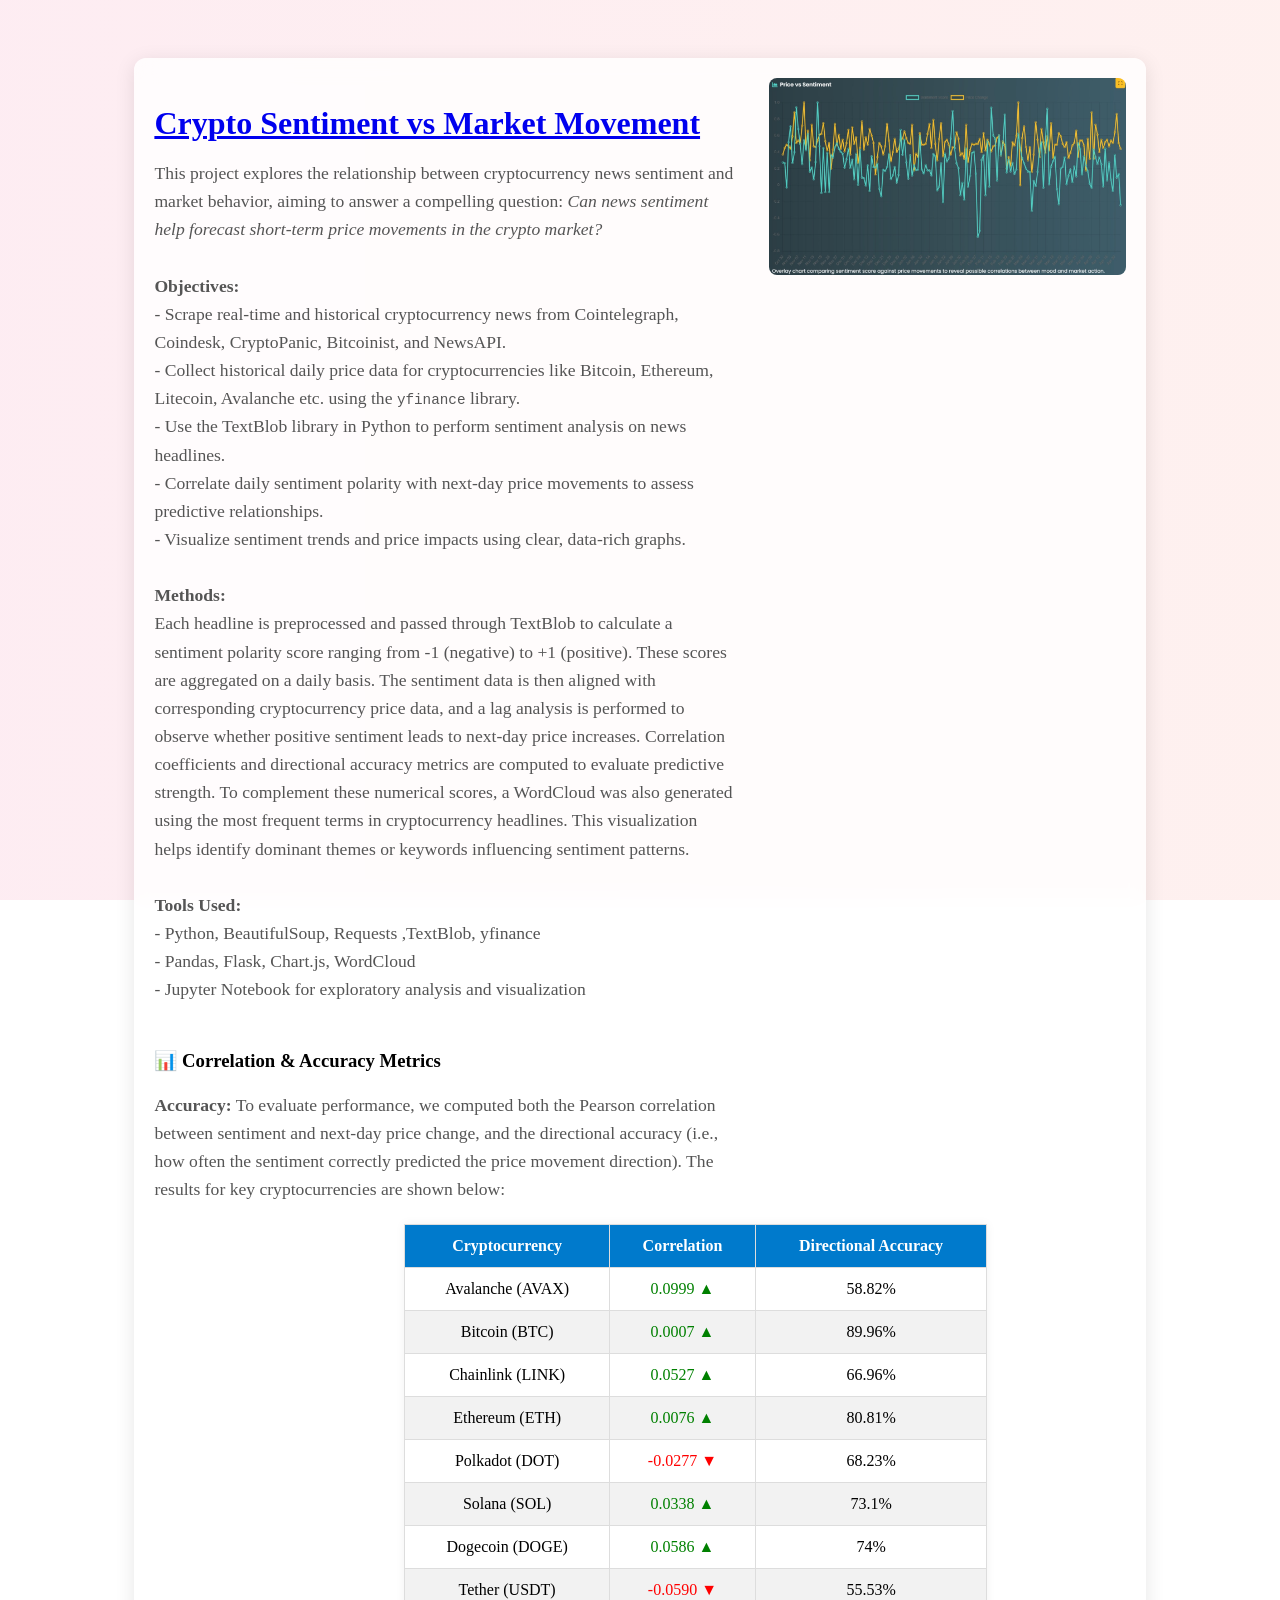
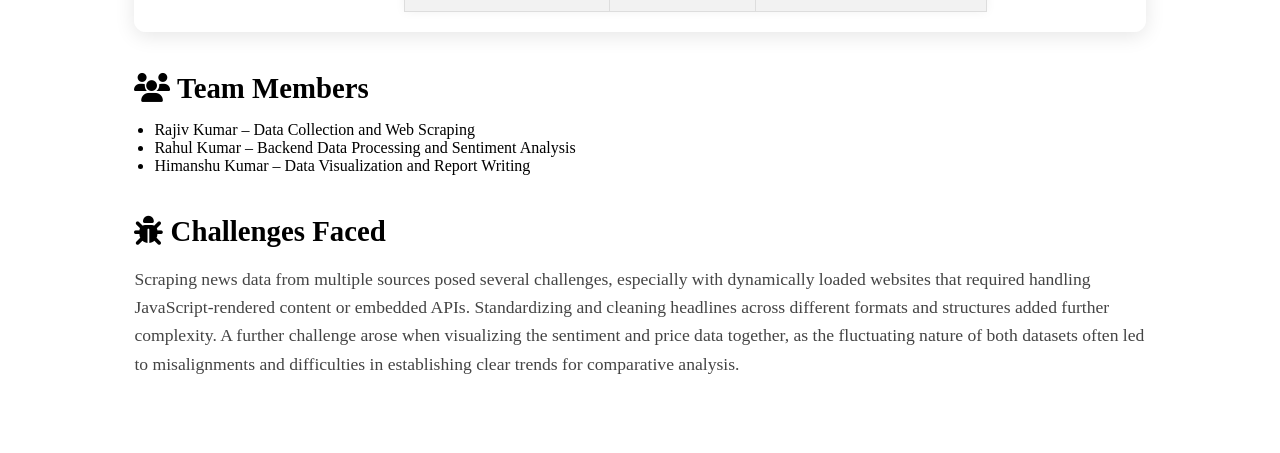
<file: Frontend/index.html>
<!DOCTYPE html>
<html lang="en">
<head>
    <meta charset="UTF-8" />
    <meta name="viewport" content="width=device-width, initial-scale=1.0"/>
    <title>Crypto Sentiment Analysis Project</title>
    <link rel="stylesheet" href="index.css"/>
    <link rel="stylesheet" href="https://cdnjs.cloudflare.com/ajax/libs/font-awesome/6.4.0/css/all.min.css"/>
    
</head>
<body>

<main class="main-content">
    <div class="project">
        <div class="project-content">
            <h2><a href="project2.html">Crypto Sentiment vs Market Movement</a></h2>
            <p>This project explores the relationship between cryptocurrency news sentiment and market behavior, aiming to answer a compelling question: <em>Can news sentiment help forecast short-term price movements in the crypto market?</em>

            <br><br><strong>Objectives:</strong><br>
            - Scrape real-time and historical cryptocurrency news from Cointelegraph, Coindesk, CryptoPanic, Bitcoinist, and NewsAPI.<br>
            - Collect historical daily price data for cryptocurrencies like Bitcoin, Ethereum, Litecoin, Avalanche etc. using the <code>yfinance</code> library.<br>
            - Use the TextBlob library in Python to perform sentiment analysis on news headlines.<br>
            - Correlate daily sentiment polarity with next-day price movements to assess predictive relationships.<br>
            - Visualize sentiment trends and price impacts using clear, data-rich graphs.

            <br><br><strong>Methods:</strong><br>
            Each headline is preprocessed and passed through TextBlob to calculate a sentiment polarity score ranging from -1 (negative) to +1 (positive). These scores are aggregated on a daily basis. The sentiment data is then aligned with corresponding cryptocurrency price data, and a lag analysis is performed to observe whether positive sentiment leads to next-day price increases. Correlation coefficients and directional accuracy metrics are computed to evaluate predictive strength. To complement these numerical scores, a WordCloud was also generated using the most frequent terms in cryptocurrency headlines. This visualization helps identify dominant themes or keywords influencing sentiment patterns.
            <br><br><strong>Tools Used:</strong><br>
            - Python, BeautifulSoup, Requests ,TextBlob, yfinance<br>
            - Pandas, Flask, Chart.js, WordCloud<br>
            - Jupyter Notebook for exploratory analysis and visualization

            <br><br><h3>📊 Correlation & Accuracy Metrics</h3>
            <p><strong>Accuracy:</strong> To evaluate performance, we computed both the Pearson correlation between sentiment and next-day price change, and the directional accuracy (i.e., how often the sentiment correctly predicted the price movement direction). The results for key cryptocurrencies are shown below:</p>

            <table>
                <thead>
                    <tr>
                        <th>Cryptocurrency</th>
                        <th>Correlation</th>
                        <th>Directional Accuracy</th>
                    </tr>
                </thead>
                <tbody>
                    <tr><td>Avalanche (AVAX)</td><td style="color: green;">0.0999 &#9650;</td><td>58.82%</td></tr>
                    <tr><td>Bitcoin (BTC)</td><td style="color: green;">0.0007 &#9650;</td><td>89.96%</td></tr>
                    <tr><td>Chainlink (LINK)</td><td style="color: green;">0.0527 &#9650;</td><td>66.96%</td></tr>
                    <tr><td>Ethereum (ETH)</td><td style="color: green;">0.0076 &#9650;</td><td>80.81%</td></tr>
                    <tr><td>Polkadot (DOT)</td><td style="color: red;">-0.0277 &#9660;</td><td>68.23%</td></tr>
                    <tr><td>Solana (SOL)</td><td style="color: green;">0.0338 &#9650;</td><td>73.1%</td></tr>
                    <tr><td>Dogecoin (DOGE)</td><td style="color: green;">0.0586 &#9650;</td><td>74%</td></tr>
                    <tr><td>Tether (USDT)</td><td style="color: red;">-0.0590 &#9660;</td><td>55.53%</td></tr>
                </tbody>
            </table>
        </div>
        <div class="imgp1">
            <a href="project2.html">
                <img src="project2.jpg" alt="Crypto Sentiment Project Image" class="project-img">
            </a>
        </div>
    </div>

    <!--  Team Members Section -->
    <section class="team">
        <h3><i class="fas fa-users"></i> Team Members</h3>
        <ul>
            <li> Rajiv Kumar – Data Collection and Web Scraping</li>
            <li> Rahul Kumar – Backend Data Processing and Sentiment Analysis</li>
            <li> Himanshu Kumar – Data Visualization and Report Writing</li>
        </ul>
    </section>

    <!--  Challenges Faced -->
    <section class="challenges">
        <h3><i class="fas fa-bug"></i> Challenges Faced</h3>
        <p>Scraping news data from multiple sources posed several challenges, especially with dynamically loaded websites that required handling JavaScript-rendered content or embedded APIs. Standardizing and cleaning headlines across different formats and structures added further complexity. A further challenge arose when visualizing the sentiment and price data together, as the fluctuating nature of both datasets often led to misalignments and difficulties in establishing clear trends for comparative analysis.</p>
    </section>
</main>

</body>
</html>
</file>
<file: Frontend/index.css>
*  General Styling */
body {
    font-family: 'Arial', sans-serif;
    margin: 0;
    padding: 0;
    background: linear-gradient(to bottom right, #eef6ff, #ffffff);
    background-attachment: fixed;
    color: #333;
    animation: bodyFade 1s ease-in;
}

body::before {
    content: "";
    position: fixed;
    top: 0; left: 0; right: 0; bottom: 0;
    z-index: -1;
    background: linear-gradient(270deg, #e0f7fa, #e3f2fd, #fff3e0, #fce4ec);
    background-size: 800% 800%;
    animation: animatedGradient 20s ease infinite;
    opacity: 0.7;
}

@keyframes animatedGradient {
    0% { background-position: 0% 50%; }
    50% { background-position: 100% 50%; }
    100% { background-position: 0% 50%; }
}

@keyframes bodyFade {
    from { opacity: 0; }
    to { opacity: 1; }
}

.team, .challenges, .future-work {
    margin-top: 40px;
}

.team h3, .challenges h3, .future-work h3 {
    font-size: 1.8em;
    font-weight: bold;
    margin-bottom: 10px;
}

.team ul, .future-work ul {
    list-style-type: disc;
    padding-left: 20px;
}

.challenges p {
    font-size: 1.1em;
    line-height: 1.6;
    color: #444;
}

/*  Gradient Header Enhancement */
.header {
    background: linear-gradient(to right, #007acc, #00b4d8);
    color: white;
}

/*  Main Content Styling */
.main-content {
    padding: 50px 10%;
}

h1 {
    font-size: 3em;
    font-weight: bold;
    margin-bottom: 20px;
}

.project {
    display: flex;
    align-items: flex-start;
    justify-content: space-between;
    gap: 2rem;
    margin-bottom: 40px;
    flex-wrap: wrap;
    background: rgba(255, 255, 255, 0.8);
    backdrop-filter: blur(10px);
    border-radius: 12px;
    box-shadow: 0 4px 20px rgba(0, 0, 0, 0.1);
    padding: 20px;
}

.project-content {
    flex: 1;
    max-width: 60%;
    animation: fadeIn 1s ease-in;
}

.project h2 {
    font-size: 2em;
    font-weight: bold;
    margin-bottom: 10px;
}

.project p {
    font-size: 1.1em;
    color: #555;
    line-height: 1.6;
}

.imgp1 {
    flex: 1;
    max-width: 40%;
    animation: fadeIn 1s ease-in;
}

.project-img {
    width: 100%;
    height: auto;
    border-radius: 8px;
    transition: transform 0.3s;
}

.project-img:hover {
    transform: scale(1.05);
}

/*  Table Styling */
table {
    width: 100%;
    border-collapse: collapse;
    margin-top: 20px;
    font-size: 1em;
    background-color: #fff;
    box-shadow: 0 0 10px rgba(0, 0, 0, 0.05);
    margin-left: 250px;
}

table thead {
    background-color: #007acc;
    color: #fff;
}

table th, table td {
    border: 1px solid #ddd;
    padding: 12px 15px;
    text-align: center;
}

table tbody tr:nth-child(even) {
    background-color: #f2f2f2;
}

table tbody tr:hover {
    background-color: #f0f8ff;
}

/*  Animation */
@keyframes fadeIn {
    from { opacity: 0; transform: translateY(20px); }
    to { opacity: 1; transform: translateY(0); }
}

/*  Responsive Design */
@media (max-width: 768px) {
    .project {
        flex-direction: column;
        align-items: center;
    }
    .project-content,
    .imgp1 {
        max-width: 100%;
    }
    .project-content {
        margin-bottom: 20px;
    }
    .project-img {
        width: 100%;
    }
}
</file>
